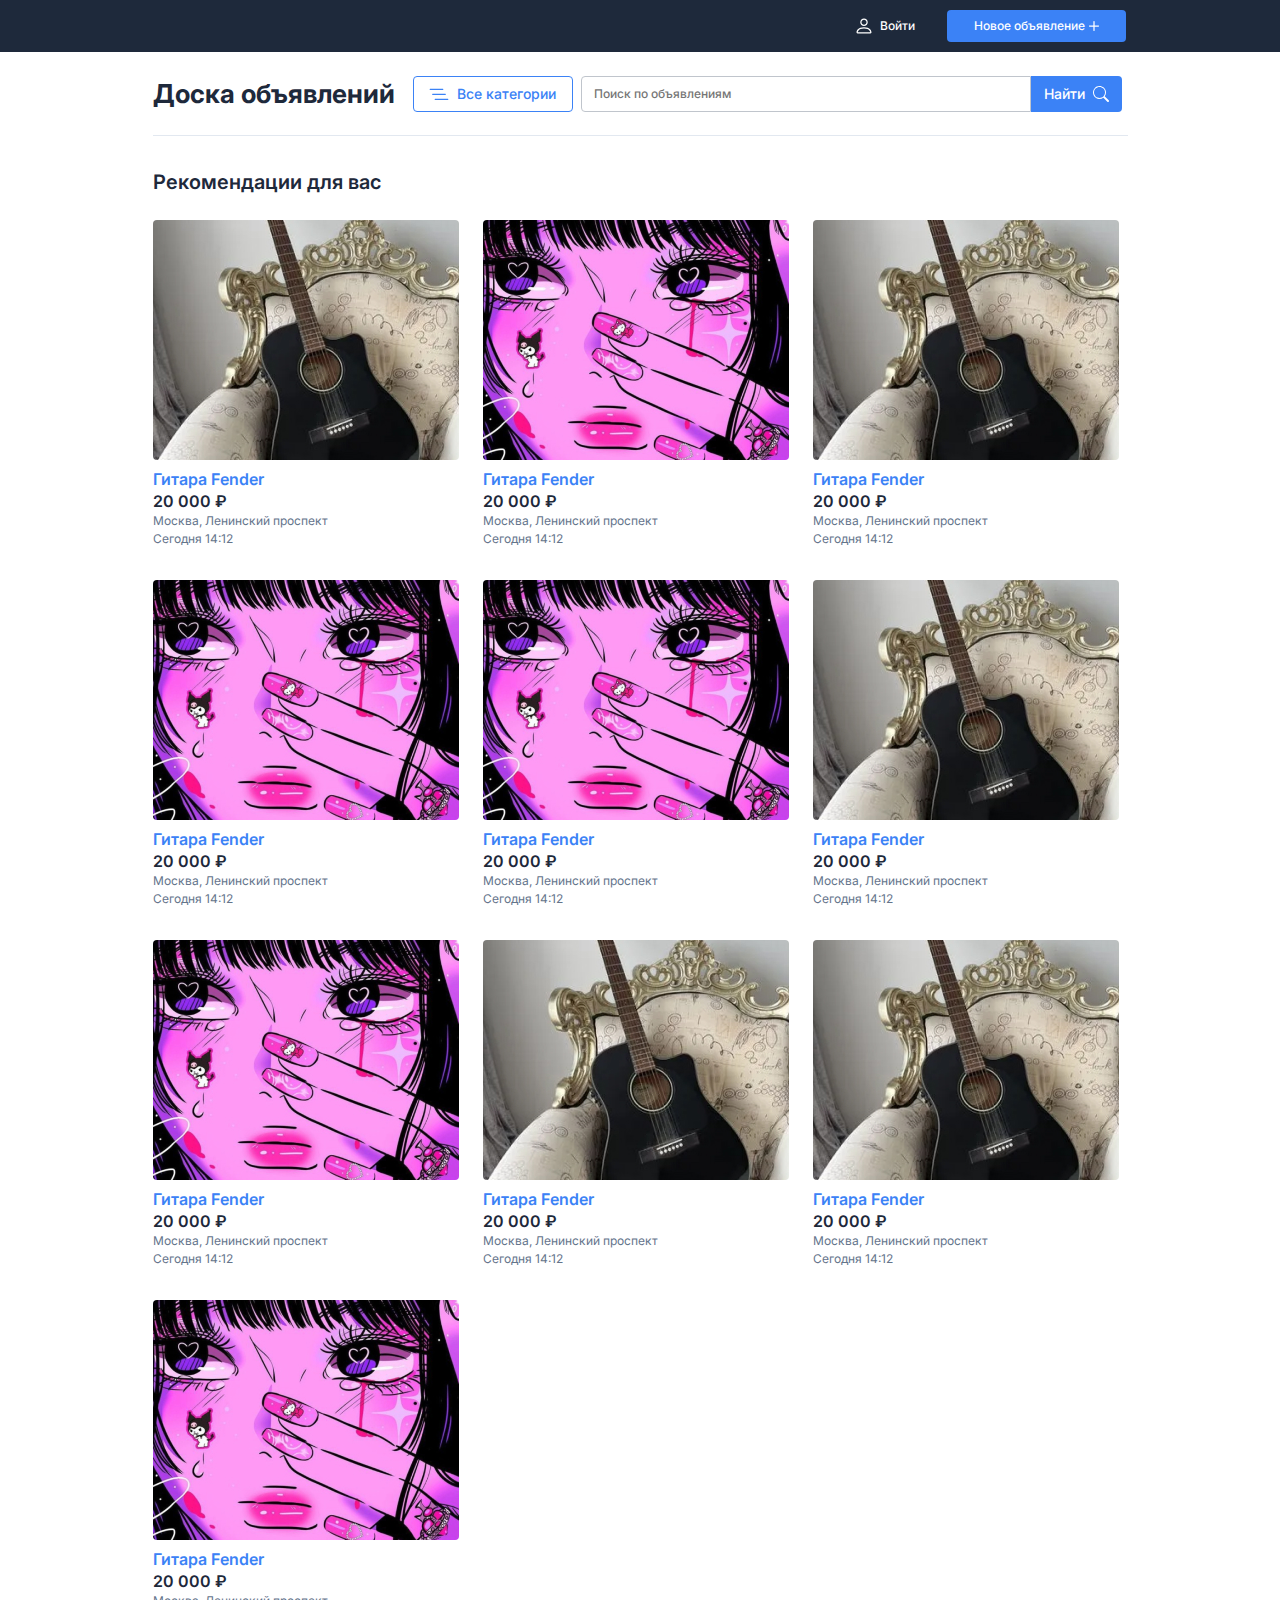
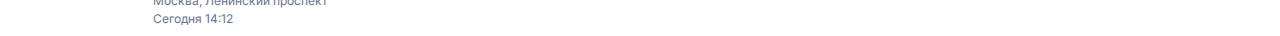
<file: index.html>
<!DOCTYPE html>
<html lang="en">
<head>
    <meta charset="UTF-8">
    <meta http-equiv="X-UA-Compatible" content="IE=edge">
    <meta name="viewport" content="width=device-width, initial-scale=1.0">
    <link rel="stylesheet" href="styles/reset-styles.css" type="text/css">
    <link rel="stylesheet" href="styles/main.css" type="text/css">
    <link rel="stylesheet" href="styles/adaptive.css" type="text/css">
    <link rel="preconnect" href="https://fonts.googleapis.com">
    <link rel="preconnect" href="https://fonts.gstatic.com" crossorigin>
    <link href="https://fonts.googleapis.com/css2?family=Inter:wght@400;500;700&display=swap" rel="stylesheet">
    <title>Доска объявлений</title>
</head>
<body>
<header>
  <div class="container">
    <div class="header-block">
      <a href="#" class="header-block__enter">
          <img src="images/header-user.svg" alt="user-icon">
          <span>Войти</span>
      </a>
      <a href="#" class="header-block__adv">
          <span>Новое объявление</span>
          <img src="images/new-ad-plus.svg" alt="plus">
      </a>
    </div>
  </div>
  </header>
  <main>
    <div class="container">
      <div class="adv-panel">
        <h2 class="adv-panel__heading">Доска объявлений</h2>
        <a href="#" class="adv-panel__categories">
          <img src="images/categories-burger.svg" alt="icon">
          <span>Все категории</span>
        </a>
        <input class="adv-panel__search-input" placeholder="Поиск по объявлениям"/>
        <button class="adv-panel__search-btn">
            <span>Найти</span>
            <img src="images/search-loupe.svg" alt="loupe" >
        </button>
      </div>
      <div class="adv-block">
        <h3 class="adv-block__heading">Рекомендации для вас</h3>
        <div class="adv-block__card">
            <div class="adv-block__card-image">
            <img src="images/guitar.jpg" alt="guitar">
            </div>
            <h4 class="adv-block__card-name">Гитара Fender</h4>
            <p class="adv-block__card-price">20 000 ₽</p>
            <p class="adv-block__card-address">Москва, Ленинский проспект</p>
            <p class="adv-block__card-data">Сегодня 14:12</p>
        </div>
        <div class="adv-block__card">
            <div class="adv-block__card-image">
            <img src="images/girl.jpg" alt="girl">
            </div>
            <h4 class="adv-block__card-name">Гитара Fender</h4>
            <p class="adv-block__card-price">20 000 ₽</p>
            <p class="adv-block__card-address">Москва, Ленинский проспект</p>
            <p class="adv-block__card-data">Сегодня 14:12</p>
        </div>
        <div class="adv-block__card">
          <div class="adv-block__card-image">
          <img src="images/guitar.jpg" alt="guitar">
          </div>
          <h4 class="adv-block__card-name">Гитара Fender</h4>
          <p class="adv-block__card-price">20 000 ₽</p>
          <p class="adv-block__card-address">Москва, Ленинский проспект</p>
          <p class="adv-block__card-data">Сегодня 14:12</p>
        </div>
        <div class="adv-block__card">
          <div class="adv-block__card-image">
          <img src="images/girl.jpg" alt="girl">
          </div>
          <h4 class="adv-block__card-name">Гитара Fender</h4>
          <p class="adv-block__card-price">20 000 ₽</p>
          <p class="adv-block__card-address">Москва, Ленинский проспект</p>
          <p class="adv-block__card-data">Сегодня 14:12</p>
        </div>
        <div class="adv-block__card">
          <div class="adv-block__card-image">
          <img src="images/girl.jpg" alt="girl">
          </div>
          <h4 class="adv-block__card-name">Гитара Fender</h4>
          <p class="adv-block__card-price">20 000 ₽</p>
          <p class="adv-block__card-address">Москва, Ленинский проспект</p>
          <p class="adv-block__card-data">Сегодня 14:12</p>
        </div>
        <div class="adv-block__card">
          <div class="adv-block__card-image">
          <img src="images/guitar.jpg" alt="guitar">
          </div>
          <h4 class="adv-block__card-name">Гитара Fender</h4>
          <p class="adv-block__card-price">20 000 ₽</p>
          <p class="adv-block__card-address">Москва, Ленинский проспект</p>
          <p class="adv-block__card-data">Сегодня 14:12</p>
        </div>
        <div class="adv-block__card">
          <div class="adv-block__card-image">
          <img src="images/girl.jpg" alt="girl">
          </div>
          <h4 class="adv-block__card-name">Гитара Fender</h4>
          <p class="adv-block__card-price">20 000 ₽</p>
          <p class="adv-block__card-address">Москва, Ленинский проспект</p>
          <p class="adv-block__card-data">Сегодня 14:12</p>
        </div>
        <div class="adv-block__card">
          <div class="adv-block__card-image">
          <img src="images/guitar.jpg" alt="guitar">
          </div>
          <h4 class="adv-block__card-name">Гитара Fender</h4>
          <p class="adv-block__card-price">20 000 ₽</p>
          <p class="adv-block__card-address">Москва, Ленинский проспект</p>
          <p class="adv-block__card-data">Сегодня 14:12</p>
        </div>
        <div class="adv-block__card">
          <div class="adv-block__card-image">
          <img src="images/guitar.jpg" alt="guitar">
          </div>
          <h4 class="adv-block__card-name">Гитара Fender</h4>
          <p class="adv-block__card-price">20 000 ₽</p>
          <p class="adv-block__card-address">Москва, Ленинский проспект</p>
          <p class="adv-block__card-data">Сегодня 14:12</p>
        </div>
        <div class="adv-block__card">
          <div class="adv-block__card-image">
          <img src="images/girl.jpg" alt="girl">
          </div>
          <h4 class="adv-block__card-name">Гитара Fender</h4>
          <p class="adv-block__card-price">20 000 ₽</p>
          <p class="adv-block__card-address">Москва, Ленинский проспект</p>
          <p class="adv-block__card-data">Сегодня 14:12</p>
        </div>
    </div>
  </div>
</main>
</body>
</html>
</file>
<file: styles/main.css>
body {
  font-family: "Inter", "Arial", sans-serif; }

.container {
  margin: 0 auto;
  width: 1296px;
  height: 100%; }

header {
  width: 100%;
  height: 52px;
  background-color: #1E293B; }
  header .header-block {
    display: flex;
    justify-content: flex-end;
    align-items: center;
    width: 100%;
    height: 100%;
    gap: 24px;
    padding: 2px; }
    header .header-block__enter {
      display: flex;
      justify-content: center;
      align-items: center;
      width: 74px;
      height: 32px;
      padding: 8px 0px;
      gap: 8px;
      font: 500 14px/20px "Inter", "Arial", sans-serif;
      text-decoration: none;
      color: #fff;
      background-color: inherit;
      border-radius: 4px;
      border: none;
      cursor: pointer; }
    header .header-block__enter:hover {
      box-shadow: 0px 0px 4px 0 #c0c5cc; }
    header .header-block__adv {
      display: flex;
      justify-content: center;
      align-items: center;
      width: 179px;
      height: 32px;
      padding: 6px 12px;
      gap: 4px;
      font: 500 14px/20px "Inter", "Arial", sans-serif;
      text-decoration: none;
      color: #fff;
      background-color: #3B82F6;
      border-radius: 4px;
      border: none;
      cursor: pointer; }
    header .header-block__adv:hover {
      background: #316ecf; }

.adv-panel {
  display: flex;
  justify-content: flex-start;
  align-items: center;
  width: 100%;
  height: 84px;
  border-bottom: 1px solid #E2E8F0; }
  .adv-panel__heading {
    margin-right: 18px;
    font: 700 30px/36px "Inter", "Arial", sans-serif;
    color: #1E293B; }
  .adv-panel__categories {
    display: flex;
    justify-content: center;
    align-items: center;
    width: 160px;
    height: 36px;
    gap: 8px;
    margin-right: 8px;
    padding: 8px 12px;
    font: 500 14px/20px "Inter", "Arial", sans-serif;
    color: #3B82F6;
    border: 1px solid #3B82F6;
    border-radius: 4px;
    cursor: pointer; }
  .adv-panel__categories:hover {
    background: #deeafa; }
  .adv-panel__search-input {
    width: 734px;
    height: 36px;
    padding: 8px 12px;
    font: 500 14px/20px "Inter", "Arial", sans-serif;
    border: 1px solid #c0c5cc;
    border-radius: 4px 0px 0px 4px;
    outline: none; }
  .adv-panel__search-input:focus {
    box-shadow: 1px 1px 2px 0 #c0c5cc; }
  .adv-panel__search-btn {
    display: flex;
    flex-direction: row;
    justify-content: center;
    align-items: center;
    width: 91px;
    height: 36px;
    padding: 8px 12px;
    gap: 8px;
    font: 500 14px/20px "Inter", "Arial", sans-serif;
    color: #fff;
    background: #3B82F6;
    border: none;
    border-radius: 0px 4px 4px 0px;
    cursor: pointer; }
  .adv-panel__search-btn:hover {
    background: #316ecf; }

.adv-block {
  display: flex;
  flex-wrap: wrap;
  justify-content: flex-start;
  width: 100%;
  gap: 24px; }
  .adv-block__heading {
    width: 100%;
    margin-top: 32px;
    font: 600 24px/32px "Inter", "Arial", sans-serif;
    color: #1E293B; }
  .adv-block__card {
    display: flex;
    flex-direction: column;
    align-items: flex-start;
    width: 306px;
    height: 336px;
    margin-bottom: 8px;
    cursor: pointer; }
    .adv-block__card-image {
      width: 306px;
      height: 240px;
      border-radius: 4px;
      overflow: hidden; }
      .adv-block__card-image img {
        transition: all 100ms ease-out; }
    .adv-block__card-name {
      width: 100%;
      margin-top: 8px;
      font: 600 18px/24px "Inter", "Arial", sans-serif;
      color: #3B82F6; }
    .adv-block__card-price {
      font: 600 18px/24px "Inter", "Arial", sans-serif;
      color: #1E293B; }
    .adv-block__card-address {
      font: 400 14px/20px "Inter", "Arial", sans-serif;
      color: #64748B; }
    .adv-block__card-data {
      font: 400 14px/20px "Inter", "Arial", sans-serif;
      color: #64748B; }
  .adv-block__card:hover img {
    transform: scale(1.02); }

/*# sourceMappingURL=main.css.map */
</file>
<file: styles/adaptive.css>
@media (max-width: 1295.98px) {
  .container {
    width: 975px; }

  header .header-block__enter {
    font-size: 12px;
    line-height: 18px; }
  header .header-block__adv {
    font-size: 12px;
    line-height: 18px; }

  .adv-panel__heading {
    font-size: 26px;
    line-height: 32px; }
  .adv-panel__search-input {
    width: 450px;
    font-size: 12px; }

  .adv-block__heading {
    font-size: 20px;
    line-height: 28px; }

  .adv-block__card {
    margin-bottom: 0px; }
    .adv-block__card-name {
      font-size: 16px;
      line-height: 22px; }
    .adv-block__card-price {
      font-size: 16px;
      line-height: 22px; }
    .adv-block__card-address {
      font-size: 12px;
      line-height: 18px; }
    .adv-block__card-data {
      font-size: 12px;
      line-height: 18px; } }
@media (max-width: 991.98px) {
  .container {
    width: 820px; }

  header .header-block__enter {
    width: 64px;
    font-size: 12px;
    line-height: 16px; }
  header .header-block__adv {
    width: 159px;
    font-size: 12px;
    line-height: 16px; }

  .adv-panel__heading {
    font-size: 24px;
    line-height: 30px; }
  .adv-panel__categories {
    width: 140px;
    height: 36px;
    font-size: 11px; }
  .adv-panel__search-input {
    width: 345px;
    font-size: 10px; }
  .adv-panel__search-btn {
    width: 81px;
    font-size: 12px; }

  .adv-block {
    gap: 15px; }

  .adv-block__heading {
    font-size: 18px;
    line-height: 26px; }

  .adv-block__card {
    width: 256px;
    height: 266px;
    margin-bottom: 8px; }
    .adv-block__card-image {
      width: 256px;
      height: 190px; }
    .adv-block__card-name {
      font-size: 14px;
      line-height: 20px; }
    .adv-block__card-price {
      font-size: 14px;
      line-height: 20px; }
    .adv-block__card-address {
      font-size: 10px;
      line-height: 16px; }
    .adv-block__card-data {
      font-size: 10px;
      line-height: 16px; } }
@media (max-width: 819.98px) {
  .container {
    width: 480px; }

  header .header-block {
    width: 98%;
    gap: 6px; }
    header .header-block__enter {
      width: 64px;
      height: 30px;
      font-size: 8px;
      line-height: 14px; }
    header .header-block__adv {
      width: 119px;
      height: 30px;
      font-size: 8px;
      line-height: 14px; }

  .adv-panel {
    height: 90px;
    flex-wrap: wrap;
    justify-content: center;
    margin-top: 5px; }
    .adv-panel__heading {
      font-size: 20px;
      line-height: 26px; }
    .adv-panel__categories {
      width: 140px;
      height: 32px;
      font-size: 11px; }
    .adv-panel__search-input {
      width: 380px;
      height: 30px;
      font-size: 10px;
      line-height: 12px; }
    .adv-panel__search-btn {
      width: 81px;
      height: 30px;
      font-size: 10px;
      line-height: 14px; }

  .adv-block__heading {
    font-size: 14px;
    line-height: 8px;
    margin-top: 20px; }

  .adv-block {
    gap: 15px; }

  .adv-block__card {
    width: 226px;
    height: 236px;
    margin-bottom: 4px; }
    .adv-block__card-image {
      width: 226px;
      height: 160px; }
    .adv-block__card-name {
      font-size: 12px;
      line-height: 18px; }
    .adv-block__card-price {
      font-size: 12px;
      line-height: 18px; }
    .adv-block__card-address {
      font-size: 8px;
      line-height: 14px; }
    .adv-block__card-data {
      font-size: 8px;
      line-height: 14px; } }
@media (max-width: 499.98px) {
  .container {
    width: 305px; }

  header .header-block {
    width: 98%;
    gap: 6px; }
    header .header-block__enter {
      width: 44px;
      height: 30px;
      flex-direction: column;
      justify-content: center;
      align-items: center;
      font-size: 8px;
      line-height: 0px; }
    header .header-block__adv {
      width: 44px;
      height: 30px; }
    header .header-block__adv span {
      display: none; }

  .adv-panel {
    height: 70px;
    flex-wrap: wrap;
    justify-content: flex-start;
    margin-top: 5px; }
    .adv-panel__heading {
      width: 100%;
      font-size: 16px;
      line-height: 22px; }
    .adv-panel__categories {
      width: 30px;
      height: 25px;
      margin-right: 0; }
    .adv-panel__categories span {
      display: none; }
    .adv-panel__search-input {
      width: 230px;
      height: 25px;
      font-size: 10px;
      line-height: 12px; }
    .adv-panel__search-btn {
      width: 41px;
      height: 25px; }
    .adv-panel__search-btn span {
      display: none; }

  .adv-block__heading {
    font-size: 12px;
    line-height: 8px;
    margin-top: 15px;
    margin-bottom: 8px; }

  .adv-block {
    display: column;
    justify-content: center;
    gap: 8px; }

  .adv-block__card {
    width: 206px;
    height: 206px;
    margin-bottom: 0; }
    .adv-block__card-image {
      width: 206px;
      height: 140px; }
    .adv-block__card-name {
      font-size: 10px;
      line-height: 16px; }
    .adv-block__card-price {
      font-size: 10px;
      line-height: 16px; }
    .adv-block__card-address {
      font-size: 8px;
      line-height: 10px; }
    .adv-block__card-data {
      font-size: 8px;
      line-height: 10px; } }

/*# sourceMappingURL=adaptive.css.map */
</file>
